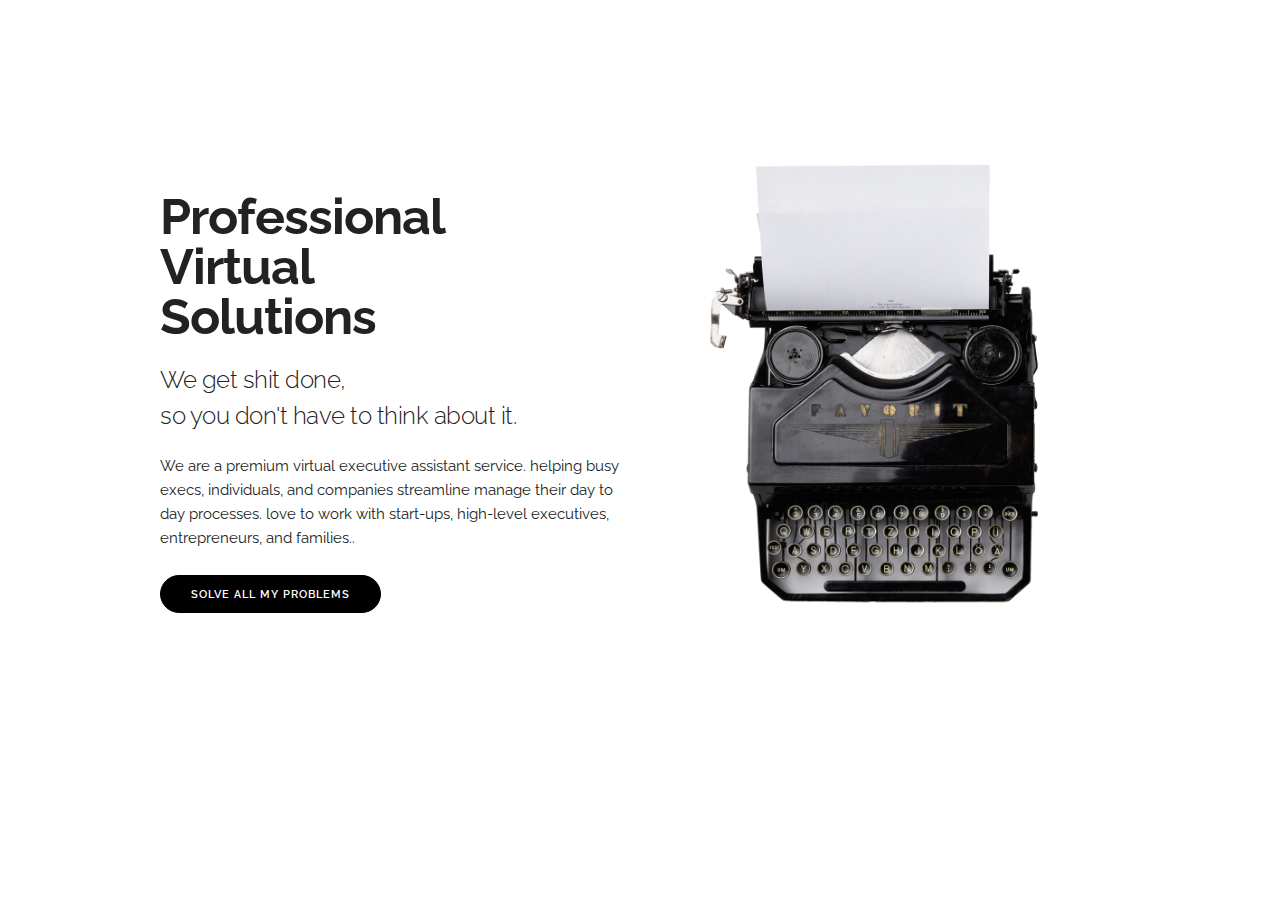
<file: index.html>
<!DOCTYPE html>
<html lang="en">
<head>

  <!-- Basic Page Needs
  –––––––––––––––––––––––––––––––––––––––––––––––––– -->
  <meta charset="utf-8">
  <title>Professional Virtual Solutions</title>
  <meta name="description" content="">
  <meta name="author" content="">

  <!-- Mobile Specific Metas
  –––––––––––––––––––––––––––––––––––––––––––––––––– -->
  <meta name="viewport" content="width=device-width, initial-scale=1, maximum-scale=1">

  <!-- FONT
  –––––––––––––––––––––––––––––––––––––––––––––––––– -->
  <link href='http://fonts.googleapis.com/css?family=Raleway:400,300,600' rel='stylesheet' type='text/css'>

  <!-- CSS
  –––––––––––––––––––––––––––––––––––––––––––––––––– -->
  <link rel="stylesheet" href="css/normalize.css">
  <link rel="stylesheet" href="css/skeleton.css">

  <!-- Favicon
  –––––––––––––––––––––––––––––––––––––––––––––––––– -->
  <link rel="icon" type="image/png" href="images/favicon.png" />

</head>
<body>

  <!-- Primary Page Layout
  –––––––––––––––––––––––––––––––––––––––––––––––––– -->
  <div class="container">
    <div class="row">
      <div class="one-half column" style="margin-top: 20%">
        <h1>Professional <br>Virtual <br>Solutions</h1>
        <h5>We get shit done,<br>so you don't have to think about it.</h5>
        <p>We are a premium virtual executive assistant service. helping busy execs,  individuals, and companies streamline manage their day to day processes.  love to work with start-ups, high-level executives, entrepreneurs, and families.</a>.</p>
        <a class="button button-primary" href="#">Solve all my problems</a>
      <!--   <button class="button-primary">Button element</button>
        <input class="button-primary" type="submit" value="submit input">
        <input class="button-primary" type="button" value="button input"> -->
      </div>
      <div class="one-half column" style="margin-top: 16%">
        <img class="typewriter" src="images/typewriter.png" alt="">
      </div>
    </div>
  </div>

<!-- End Document
  –––––––––––––––––––––––––––––––––––––––––––––––––– -->
</body>
</html>
</file>
<file: css/skeleton.css>
/*
* Skeleton V2.0.1
* Copyright 2014, Dave Gamache
* www.getskeleton.com
* Free to use under the MIT license.
* http://www.opensource.org/licenses/mit-license.php
* 12/11/2014
*/


/* Table of contents
–––––––––––––––––––––––––––––––––––––––––––––––––– 
- Grid
- Base Styles
- Typography
- Links
- Buttons
- Forms
- Lists
- Code
- Tables
- Spacing
- Utilities
- Clearing
- Media Queries
*/


/* Grid
–––––––––––––––––––––––––––––––––––––––––––––––––– */
.container {
  position: relative; 
  width: 80%; 
  max-width: 960px; 
  margin: 0 auto; 
  padding: 0; }
.container .column,        
.container .columns { 
  float: left; 
  width: 100%; 
  box-sizing: border-box; }
.row { 
  margin-bottom: 2rem; }
.row .column:first-child,        
.row .columns:first-child { 
  margin-left: 0; }

/* For devices larger than 550px */
@media (min-width: 550px) {
  
  .container .column,
  .container .columns {
    margin-left: 4%; }
  
  .container .one.column,
  .container .one.columns          { width: 4.66666666667%; }
  .container .two.columns          { width: 13.3333333333%; }
  .container .three.columns        { width: 22%;            }
  .container .four.columns         { width: 30.6666666667%; }
  .container .five.columns         { width: 39.3333333333%; }
  .container .six.columns          { width: 48%;            }
  .container .seven.columns        { width: 56.6666666667%; }
  .container .eight.columns        { width: 65.3333333333%; }
  .container .nine.columns         { width: 74.0%;          }
  .container .ten.columns          { width: 82.6666666667%; }
  .container .eleven.columns       { width: 91.3333333333%; }
  .container .twelve.columns       { width: 100%; margin-left: 0; }

  .container .one-third.column     { width: 30.6666666667%; }
  .container .two-thirds.column    { width: 65.3333333333%; }

  .container .one-half.column      { width: 48%; }

  /* Offsets */
  .container .row .offset-by-one        { margin-left: 8.66666666667%; }
  .container .row .offset-by-two        { margin-left: 17.3333333333%; }
  .container .row .offset-by-three      { margin-left: 26%;            }
  .container .row .offset-by-four       { margin-left: 34.6666666667%; }
  .container .row .offset-by-five       { margin-left: 43.3333333333%; }
  .container .row .offset-by-six        { margin-left: 52%;            }
  .container .row .offset-by-seven      { margin-left: 60.6666666667%; }
  .container .row .offset-by-eight      { margin-left: 69.3333333333%; }
  .container .row .offset-by-nine       { margin-left: 78.0%;          }
  .container .row .offset-by-ten        { margin-left: 86.6666666667%; }
  .container .row .offset-by-eleven     { margin-left: 95.3333333333%; }

  .container .row .offset-by-one-third  { margin-left: 34.6666666667%; }
  .container .row .offset-by-two-thirds { margin-left: 69.3333333333%; }

  .container .row .offset-by-one-half   { margin-left: 52%; }

}


/* Base Styles
–––––––––––––––––––––––––––––––––––––––––––––––––– */
/* NOTE
html is set to 62.5% so that all the REM measurements throughout Skeleton 
are based on 10px sizing. So basically 1.5rem = 15px :) */
html { 
  font-size: 62.5%; } 
body {
  font-size: 1.5em; /* currently ems cause chrome bug misinterpreting rems on body element */
  line-height: 1.6;
  font-weight: 400;
  font-family: "Raleway", "HelveticaNeue", "Helvetica Neue", Helvetica, Arial, sans-serif;
  color: #222; }


/* Typography
–––––––––––––––––––––––––––––––––––––––––––––––––– */
h1, h2, h3, h4, h5, h6 { 
  font-weight: 300;
  margin-top: 0;
  margin-bottom: 2rem; }
h1 { font-size: 4.0rem; line-height: 1;  letter-spacing: -.1rem; font-weight: 700;}
h2 { font-size: 3.6rem; line-height: 1.25; letter-spacing: -.1rem; }
h3 { font-size: 3.0rem; line-height: 1.3;  letter-spacing: -.1rem; }
h4 { font-size: 2.4rem; line-height: 1.35; letter-spacing: -.08rem; }
h5 { font-size: 1.8rem; line-height: 1.5;  letter-spacing: -.05rem; }
h6 { font-size: 1.5rem; line-height: 1.6;  letter-spacing: 0; }

/* Larger than phablet */
@media (min-width: 550px) {
  h1 { font-size: 5.0rem; }
  h2 { font-size: 4.2rem; }
  h3 { font-size: 3.6rem; }
  h4 { font-size: 3.0rem; }
  h5 { font-size: 2.4rem; }
  h6 { font-size: 1.5rem; }
}

p {
  margin-top: 0; }


/* Links
–––––––––––––––––––––––––––––––––––––––––––––––––– */
a { 
  color: #1EAEDB; }
a:hover { 
  color: #0FA0CE; }


/* img
–––––––––––––––––––––––––––––––––––––––––––––––––– */
img,   .typewriter {
  width:100%;
}


/* Buttons 
–––––––––––––––––––––––––––––––––––––––––––––––––– */
.button,
button,
input[type="submit"],
input[type="reset"],
input[type="button"] {
  display: inline-block;
  background-color: transparent;
  border-radius: 24px;
  color: #555;
  text-align: center;
  font-size: 11px;
  font-weight: 600;
  text-decoration: none;
  cursor: pointer;
  border: 1px solid #bbb;
  height: 38px;
  line-height: 38px;
  padding: 0 30px;
  letter-spacing: .1rem;
  text-transform: uppercase; 
  white-space: nowrap;
  box-sizing: border-box; }
.button:hover,
button:hover,
input[type="submit"]:hover,
input[type="reset"]:hover,
input[type="button"]:hover,
.button:focus,
button:focus,
input[type="submit"]:focus,
input[type="reset"]:focus,
input[type="button"]:focus {
  border-color: #888;
  color: #333;
  outline: 0; }
.button.button-primary,
button.button-primary,
input[type="submit"].button-primary,
input[type="reset"].button-primary,
input[type="button"].button-primary {
  color: #FFF;
  border-color: black;
  background-color: black; }
.button.button-primary:hover,
button.button-primary:hover,
input[type="submit"].button-primary:hover,
input[type="reset"].button-primary:hover,
input[type="button"].button-primary:hover,
.button.button-primary:focus,
button.button-primary:focus,
input[type="submit"].button-primary:focus,
input[type="reset"].button-primary:focus,
input[type="button"].button-primary:focus {
  background-color: #1EAEDB;
  border-color: #1EAEDB;
  color: #FFF; }


/* Forms
–––––––––––––––––––––––––––––––––––––––––––––––––– */
input[type="email"],
input[type="search"],
input[type="text"],
input[type="password"],
textarea,
select {
  border: 1px solid #D1D1D1;
  height: 36px;
  padding: 6px 10px; /* The 6px vertically centers text on FF, ignored by Webkit */
  border-radius: 4px;
  box-shadow: none;
  background: #fff; }
/* Removes awkard default styles on some inputs */
input[type="email"],
input[type="search"],
input[type="text"],
textarea {
  -webkit-appearance: none;
     -moz-appearance: none;
          appearance: none;
}
textarea {
  min-height: 65px;
  padding-top: 6px;
  padding-bottom: 6px; }
input[type="email"]:focus,
input[type="search"]:focus,
input[type="text"]:focus,
input[type="password"]:focus,
textarea:focus,
select:focus {
  border: 1px solid #33C3F0;
  outline: 0; }
label,
legend {
  display: block;
  font-weight: 600;
  margin-bottom: .5rem; }
fieldset {
  border-width: 0;
  padding: 0; }
input[type="checkbox"],
input[type="radio"] {
  display: inline; }
label > .label-body {
  display: inline-block;
  font-weight: normal;
  margin-left: .5rem; }


/* Lists
–––––––––––––––––––––––––––––––––––––––––––––––––– */
ul { 
  list-style: circle inside; }
ol { 
  list-style: decimal inside; }
ol, ul {
  margin-top: 0;
  padding-left: 0; }
ul ul, 
ul ol,
ol ol, 
ol ul { 
  margin: 1.5rem 0 1.5rem 3rem; 
  font-size: 90%; }
li {
  margin-bottom: 1rem; }


/* Code
–––––––––––––––––––––––––––––––––––––––––––––––––– */
code {
  padding: .2rem .5rem;
  margin: 0 .2rem;
  font-size: 90%;
  background: #F1F1F1;
  border: 1px solid #E1E1E1;
  border-radius: 4px;
  white-space: nowrap; }
pre > code {
  display: block;
  padding: 1rem 1.5rem;
  white-space: pre; }


/* Tables
–––––––––––––––––––––––––––––––––––––––––––––––––– */
th,
td {
  padding: 12px 15px;
  text-align: left;
  border-bottom: 1px solid #E1E1E1; }
th:first-child,
td:first-child {
  padding-left: 0; }
th:last-child,
td:last-child {
  padding-right: 0; }


/* Spacing
–––––––––––––––––––––––––––––––––––––––––––––––––– */
button,
.button {
  margin-bottom: 1rem; }
input,
textarea,
select,
fieldset {
  margin-bottom: 1.5rem; }
pre,
blockquote,
form,
dl,
figure,
table,
p,
ul,
ol,
form {
  margin-bottom: 2.5rem; }
p {
  margin-top: 0; }



/* Utilities
–––––––––––––––––––––––––––––––––––––––––––––––––– */
.u-full-width {
  width: 100%;
  box-sizing: border-box; }
.u-max-full-width {
  max-width: 100%;
  box-sizing: border-box; }
.u-pull-right {
  float: right; }
.u-pull-left {
  float: left; }


/* Misc
–––––––––––––––––––––––––––––––––––––––––––––––––– */
hr {
  margin-top: 3rem;
  margin-bottom: 3.5rem;
  border-width: 0;
  border-top: 1px solid #E1E1E1;
}

/* Clearing
–––––––––––––––––––––––––––––––––––––––––––––––––– */

/* Self Clearing Goodness */
.container:after,
.row:after,
.u-cf { 
  content: "";
  display: table;
  clear: both; }


/* Media Queries
–––––––––––––––––––––––––––––––––––––––––––––––––– */
/*
Note: The best way to structure the use of media queries is to create the queries 
near the relevant code. For example, if you wanted to change the styles for buttons
on small devices, paste the mobile query code up in the buttons secion and style it 
there. 
*/


/* Larger than mobile */
@media (min-width: 400px) {}

/* Larger than phablet (also point when grid becomes active) */
@media (min-width: 550px) {}

/* Larger than tablet */
@media (min-width: 750px) {}

/* Larger than desktop */
@media (min-width: 1000px) {}

/* Larger than Desktop HD */
@media (min-width: 1200px) {}
</file>
